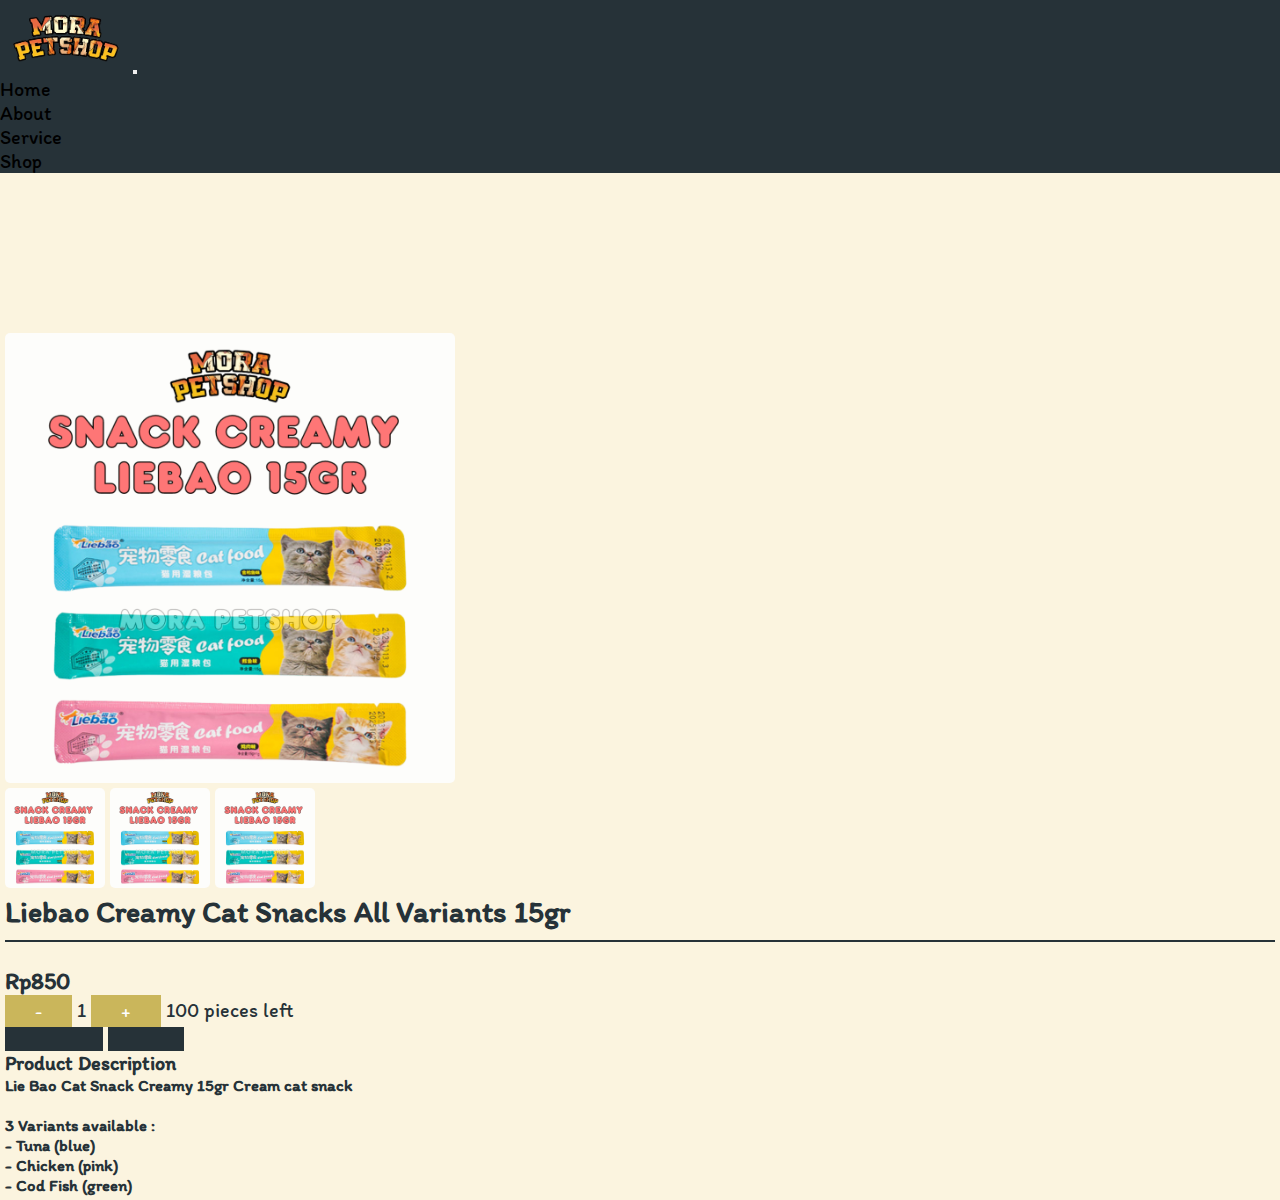
<file: product.html>
<!doctype html>
<html lang="en">

<head>
    <meta charset="utf-8">
    <meta name="viewport" content="width=device-width, initial-scale=1">

    <!-- Bootstrap CSS -->
    <link href="https://cdn.jsdelivr.net/npm/bootstrap@5.0.2/dist/css/bootstrap.min.css" rel="stylesheet"
        integrity="sha384-EVSTQN3/azprG1Anm3QDgpJLIm9Nao0Yz1ztcQTwFspd3yD65VohhpuuCOmLASjC" crossorigin="anonymous">
    <link rel="stylesheet" type="text/css" href="style.css">

    <title>Mora Petshop</title>
</head>

<body>

    <!--NAVBAR-->
    <nav class="navbar navbar-expand-lg blue-bg fixed-top">
        <div class="container">
            <a class="navbar-brand" href="index.html">
                <img class="logo" src="MORALOGO-removebg-preview.png" alt="logo petshop">
            </a>
            <button class="navbar-toggler" type="button" data-bs-toggle="collapse" data-bs-target="#navbarNav"
                aria-controls="navbarNav" aria-expanded="false" aria-label="Toggle navigation">
                <span class="navbar-toggler-icon"></span>
            </button>
            <div class="collapse navbar-collapse" id="navbarNav">

                <ul class=" navbar-nav ms-auto">
                    <li class="nav-item">
                        <a class="nav-link text-white" aria-current="page" href="index.html">Home</a>
                    </li>
                    <li class="nav-item">
                        <a class="nav-link text-white" href="index.html#about">About</a>
                    </li>
                    <li class="nav-item">
                        <a class="nav-link text-white" href="index.html#service">Service</a>
                    </li>

                    <li class="nav-item">
                        <a class="nav-link text-white" href="shop.html">Shop</a>
                    </li>
                </ul>
            </div>
        </div>
        </div>
    </nav>


    <!--SINGLE PRODUCT-->
    <div class="container">
        <div class="row row-product">
            <div class="col lg-5">
                <figure class="figure">
                    <img src="produk1.jpg" class="figure-img img-fluid " style="border-radius: 5px; width: 450px;">
                    <figcaption class="figure-caption d-flex justify-content-evenly">

                        <a href="#">
                            <img src="produk1.jpg" class="figure-img img-fluid "
                                style="border-radius: 5px; width: 100px;">
                        </a>

                        <a href="#">
                            <img src="produk1.jpg" class="figure-img img-fluid "
                                style="border-radius: 5px; width: 100px;">
                        </a>

                        <a href="#">
                            <img src="produk1.jpg" class="figure-img img-fluid "
                                style="border-radius: 5px; width: 100px;">
                        </a>


                    </figcaption>
                </figure>
            </div>

            <div class="col lg-7" style="color: #263238;">
                <h2>Liebao Creamy Cat Snacks All Variants 15gr</h2>
                <div class="garis-produk"></div>
                <h3 class="text muted mb-2">Rp850</h3>


                <button class="button btn-dark btn-sm ">-</button>
                <span class="mx-2">1</span>
                <button class="button btn-warning btn-sm">+</button>
                <span class="mx-2">100 pieces left</span>

                <div class="btn-produk mt-3">
                    <a href="#" class="btn btn-dark btn-lg">Add to cart</a>
                    <a href="#" class="btn btn-dark btn-lg">Buy Now</a>
                </div>

                <h4 class="mt-2">Product Description</h4>
                <h5 class="mt-4">Lie Bao Cat Snack Creamy 15gr
                    Cream cat snack <br> <br>3 Variants available :
                    <br>- Tuna (blue)
                    <br>- Chicken (pink)
                    <br>- Cod Fish (green)
                </h5>

            </div>

        </div>
    </div>



    <!-- Option 1: Bootstrap Bundle with Popper -->
    <script src="https://cdn.jsdelivr.net/npm/bootstrap@5.0.2/dist/js/bootstrap.bundle.min.js"
        integrity="sha384-MrcW6ZMFYlzcLA8Nl+NtUVF0sA7MsXsP1UyJoMp4YLEuNSfAP+JcXn/tWtIaxVXM"
        crossorigin="anonymous"></script>

</body>

</html>
</file>
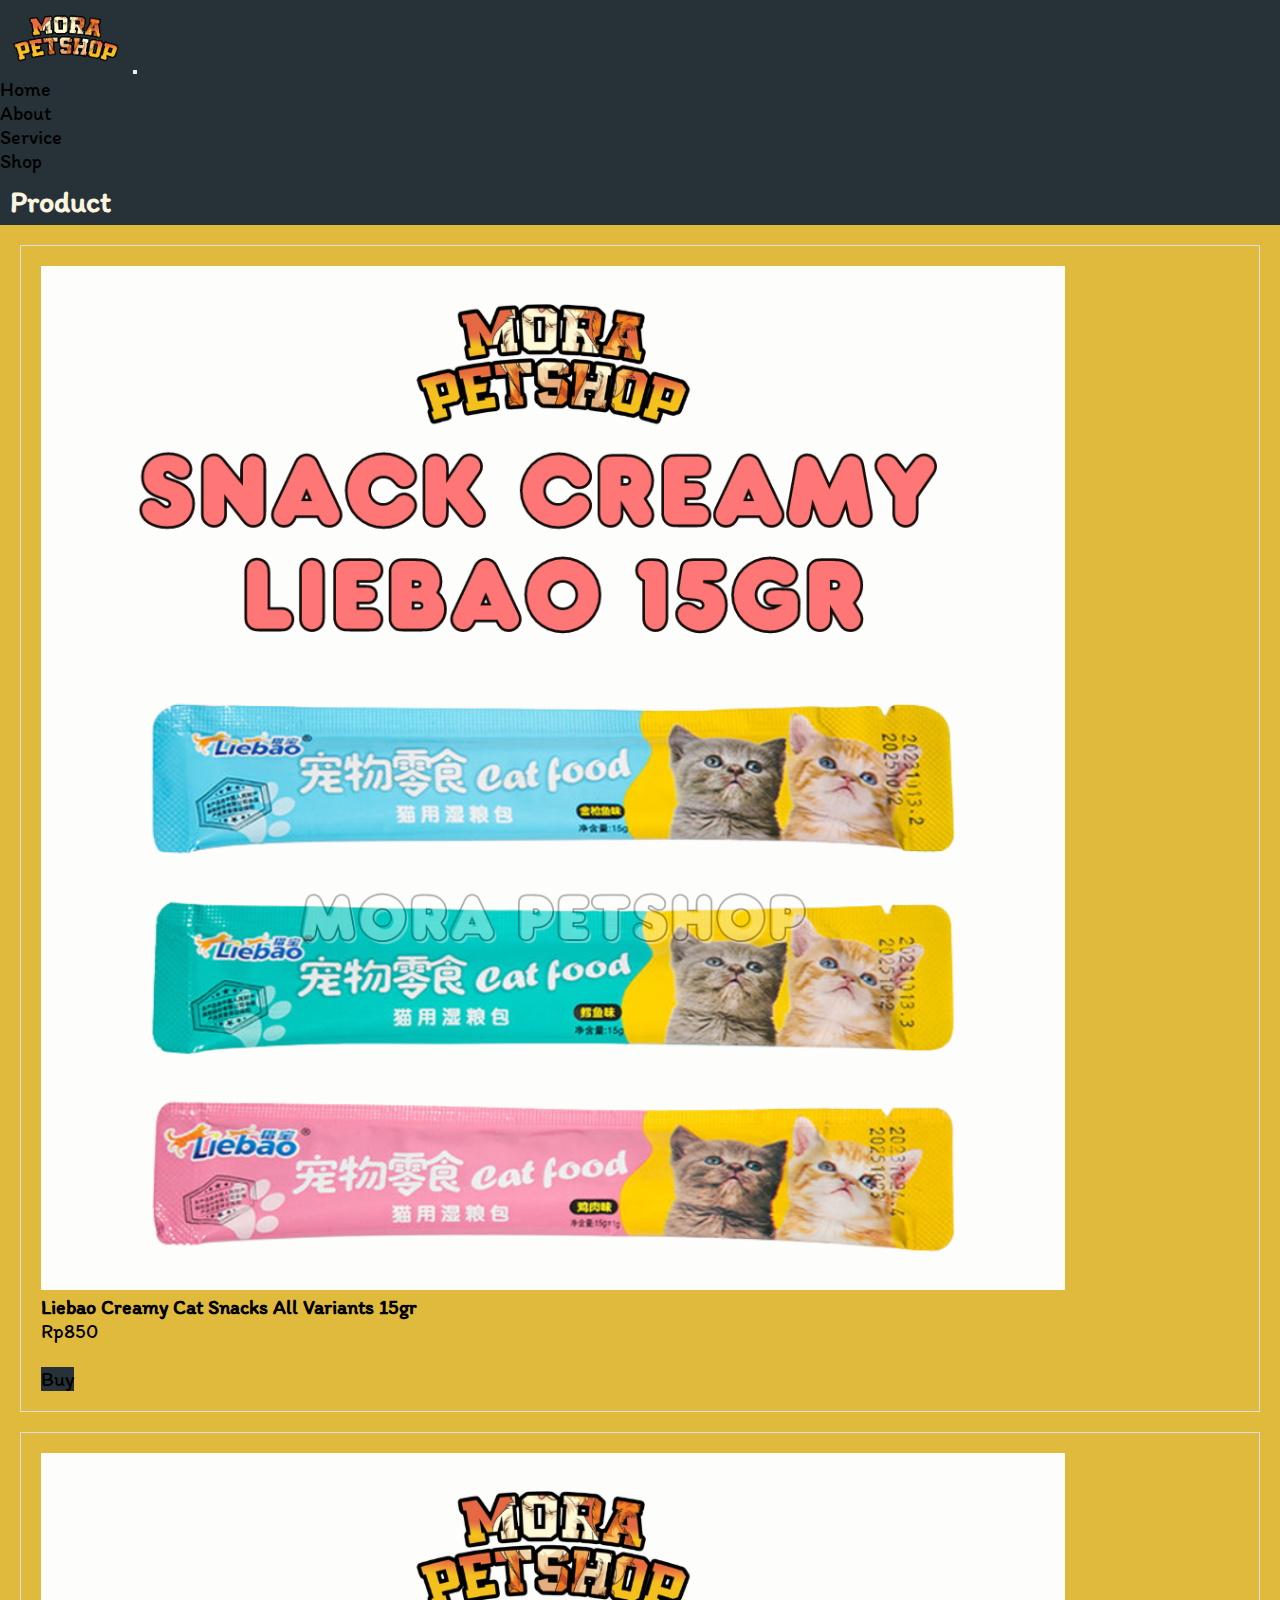
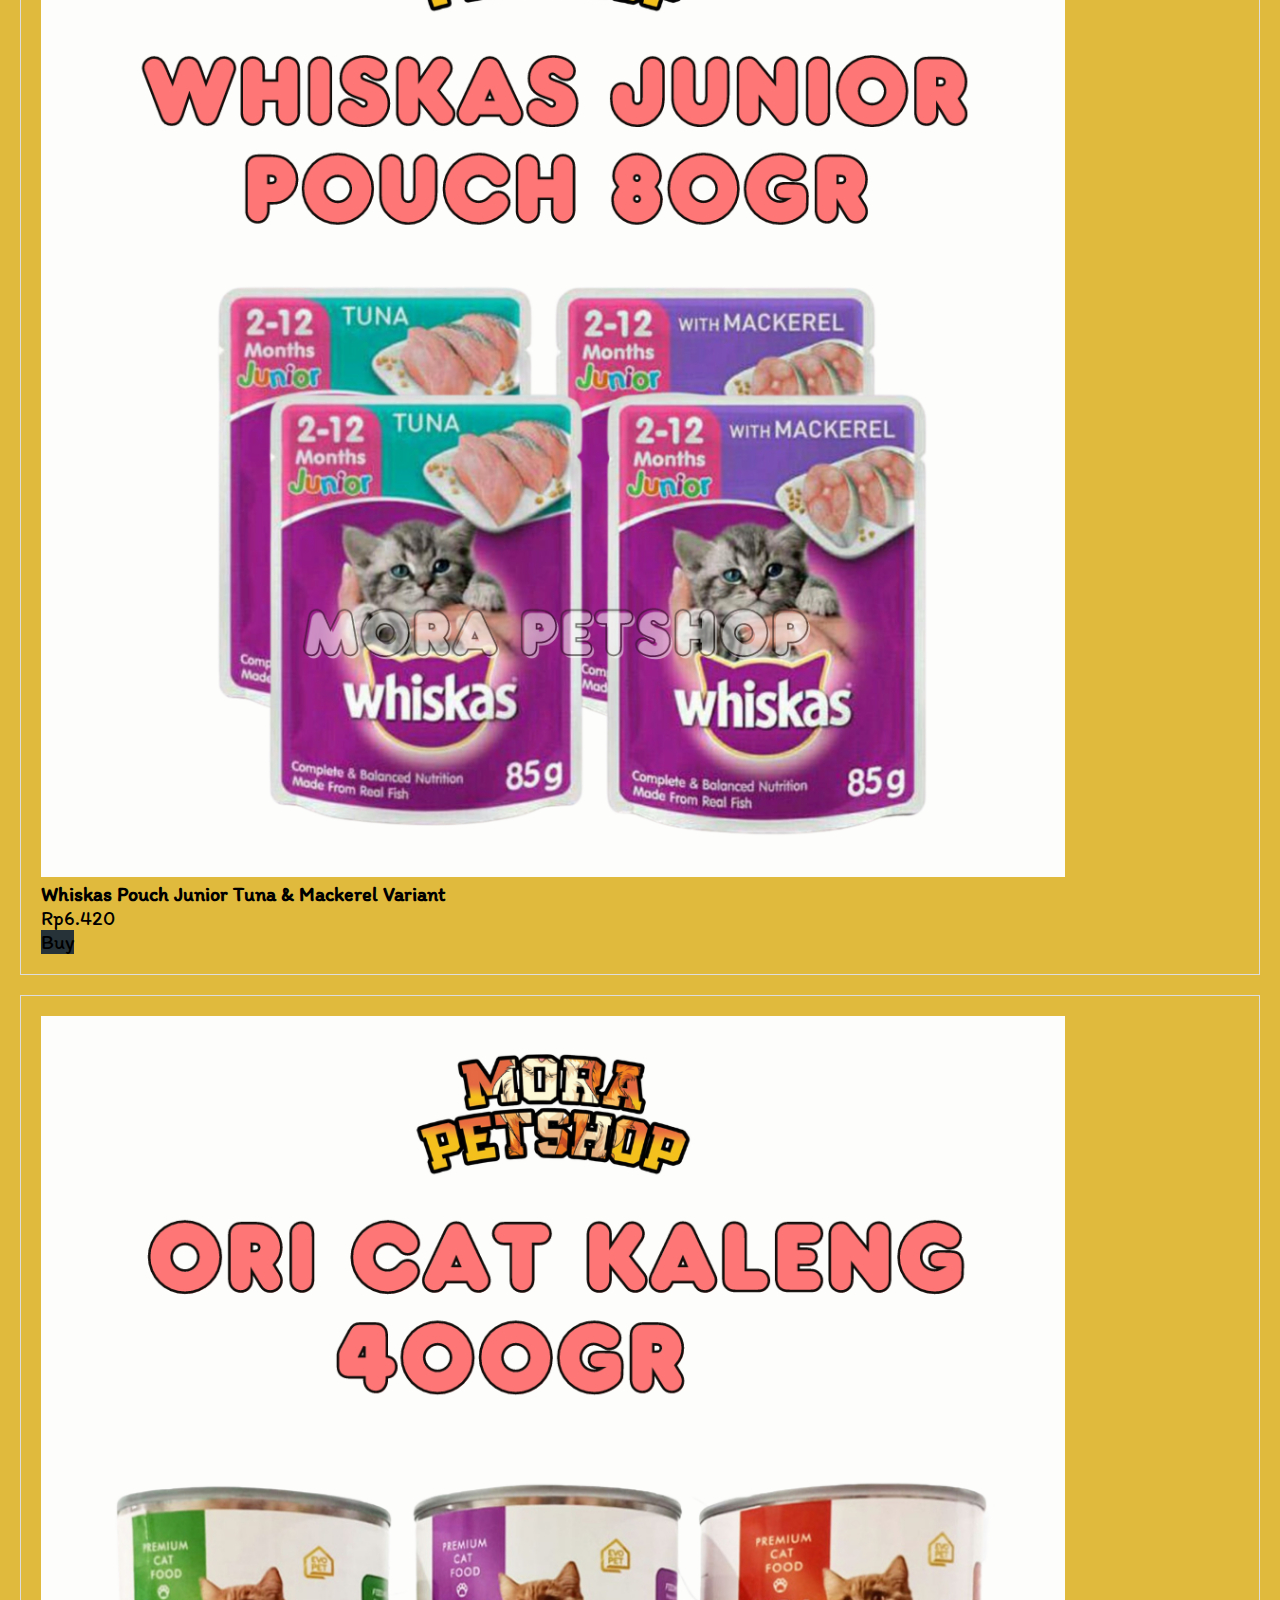
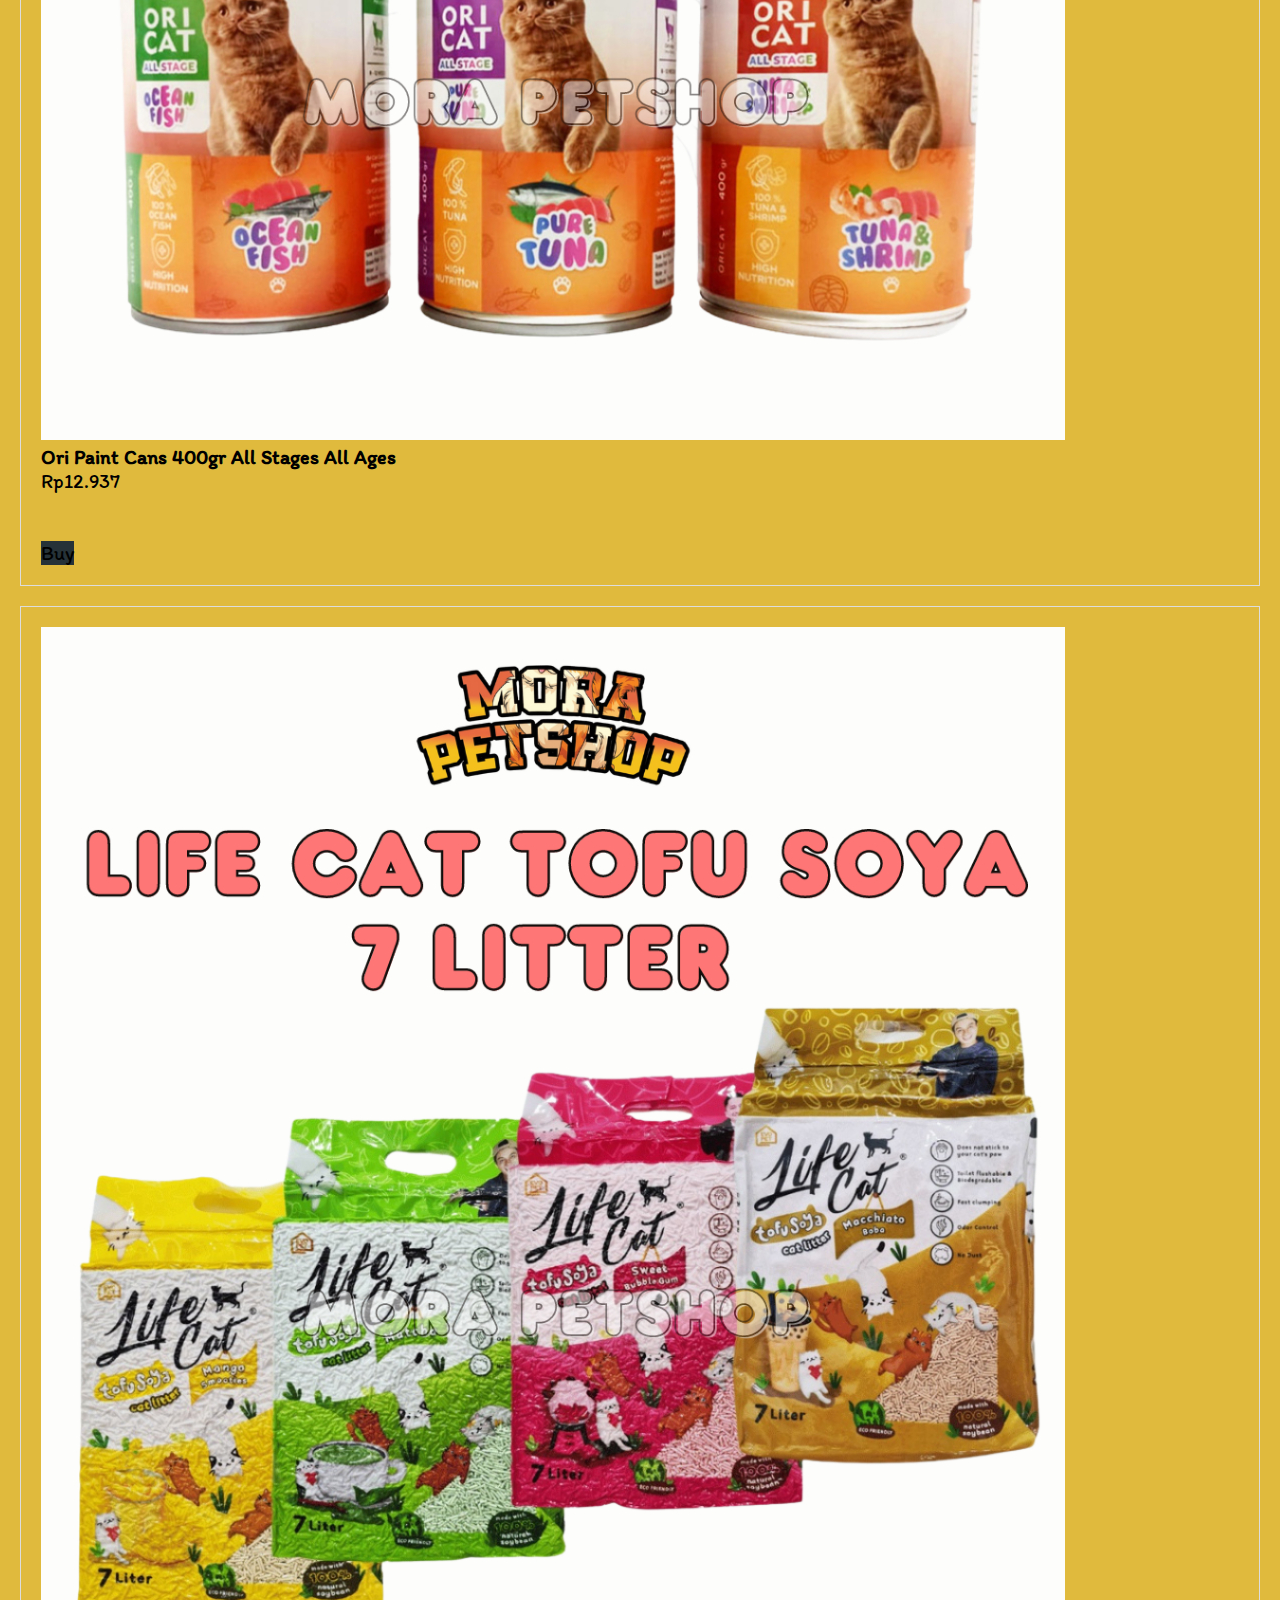
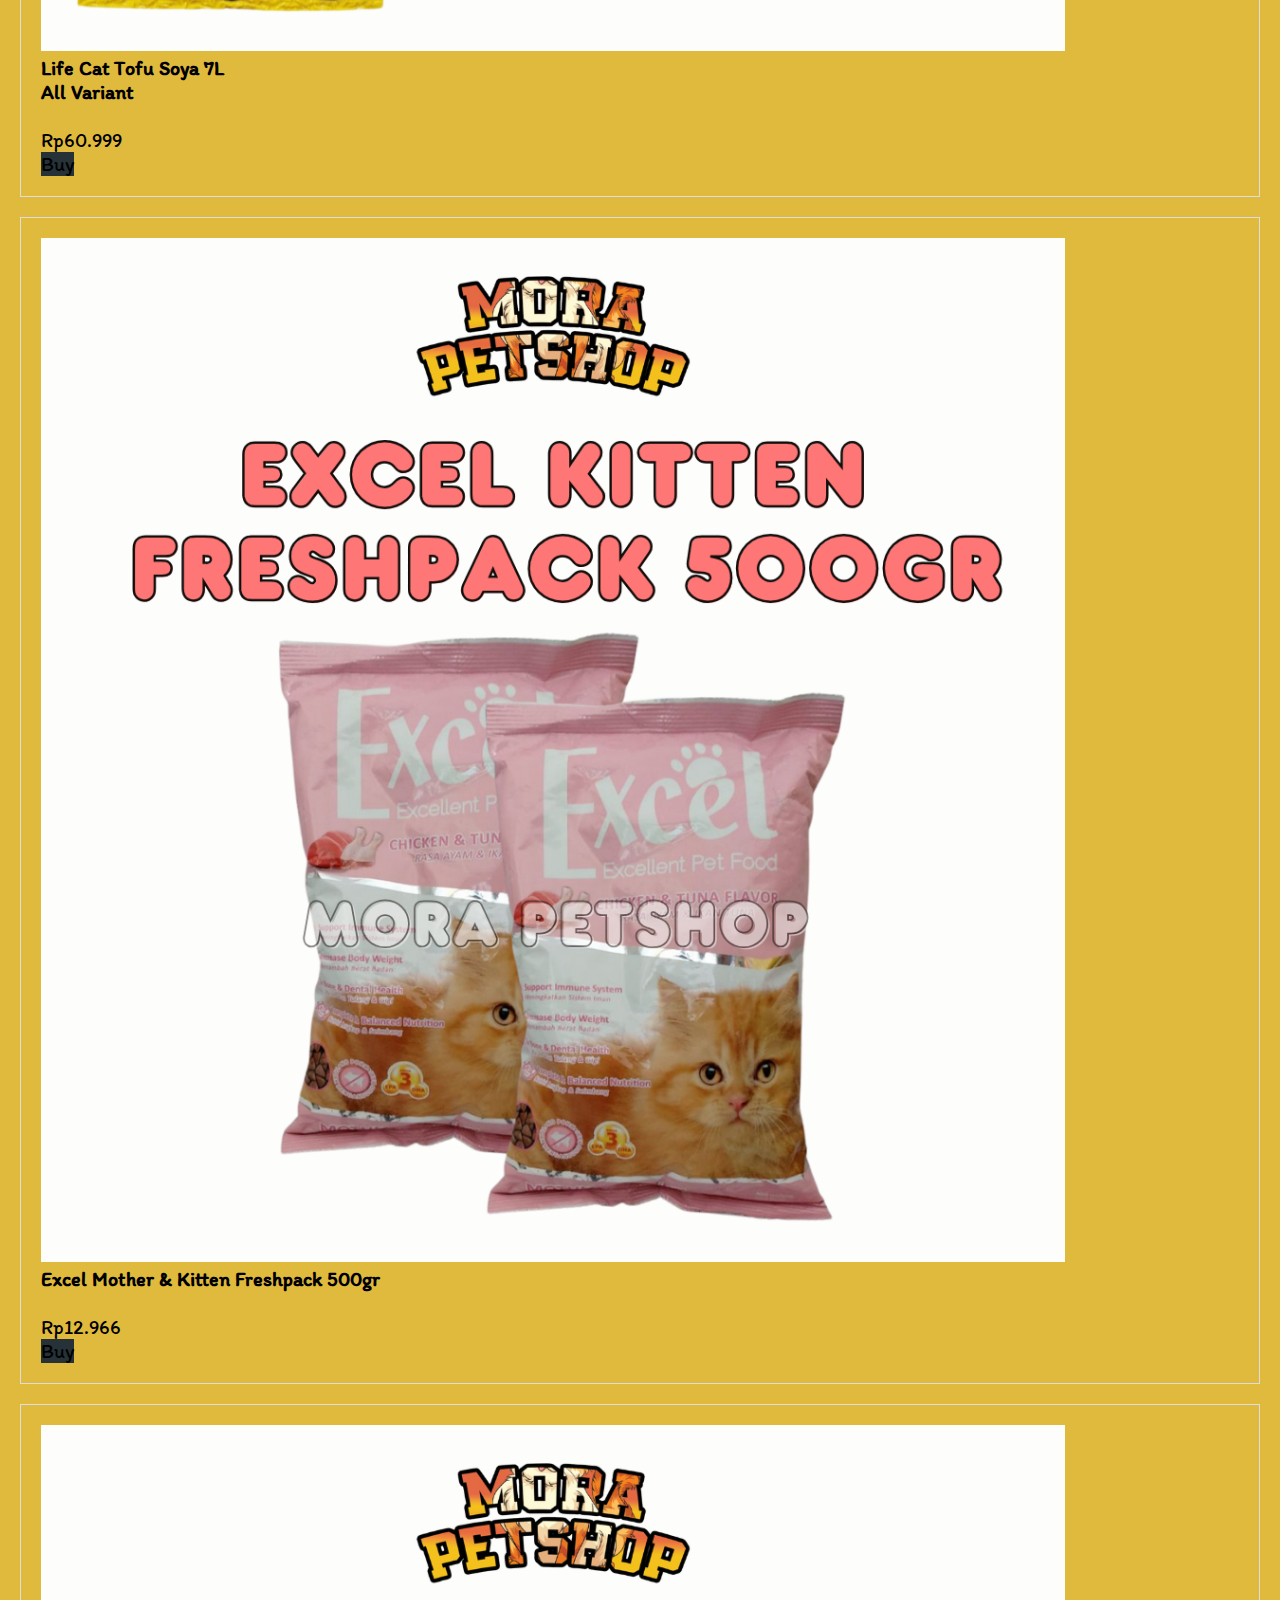
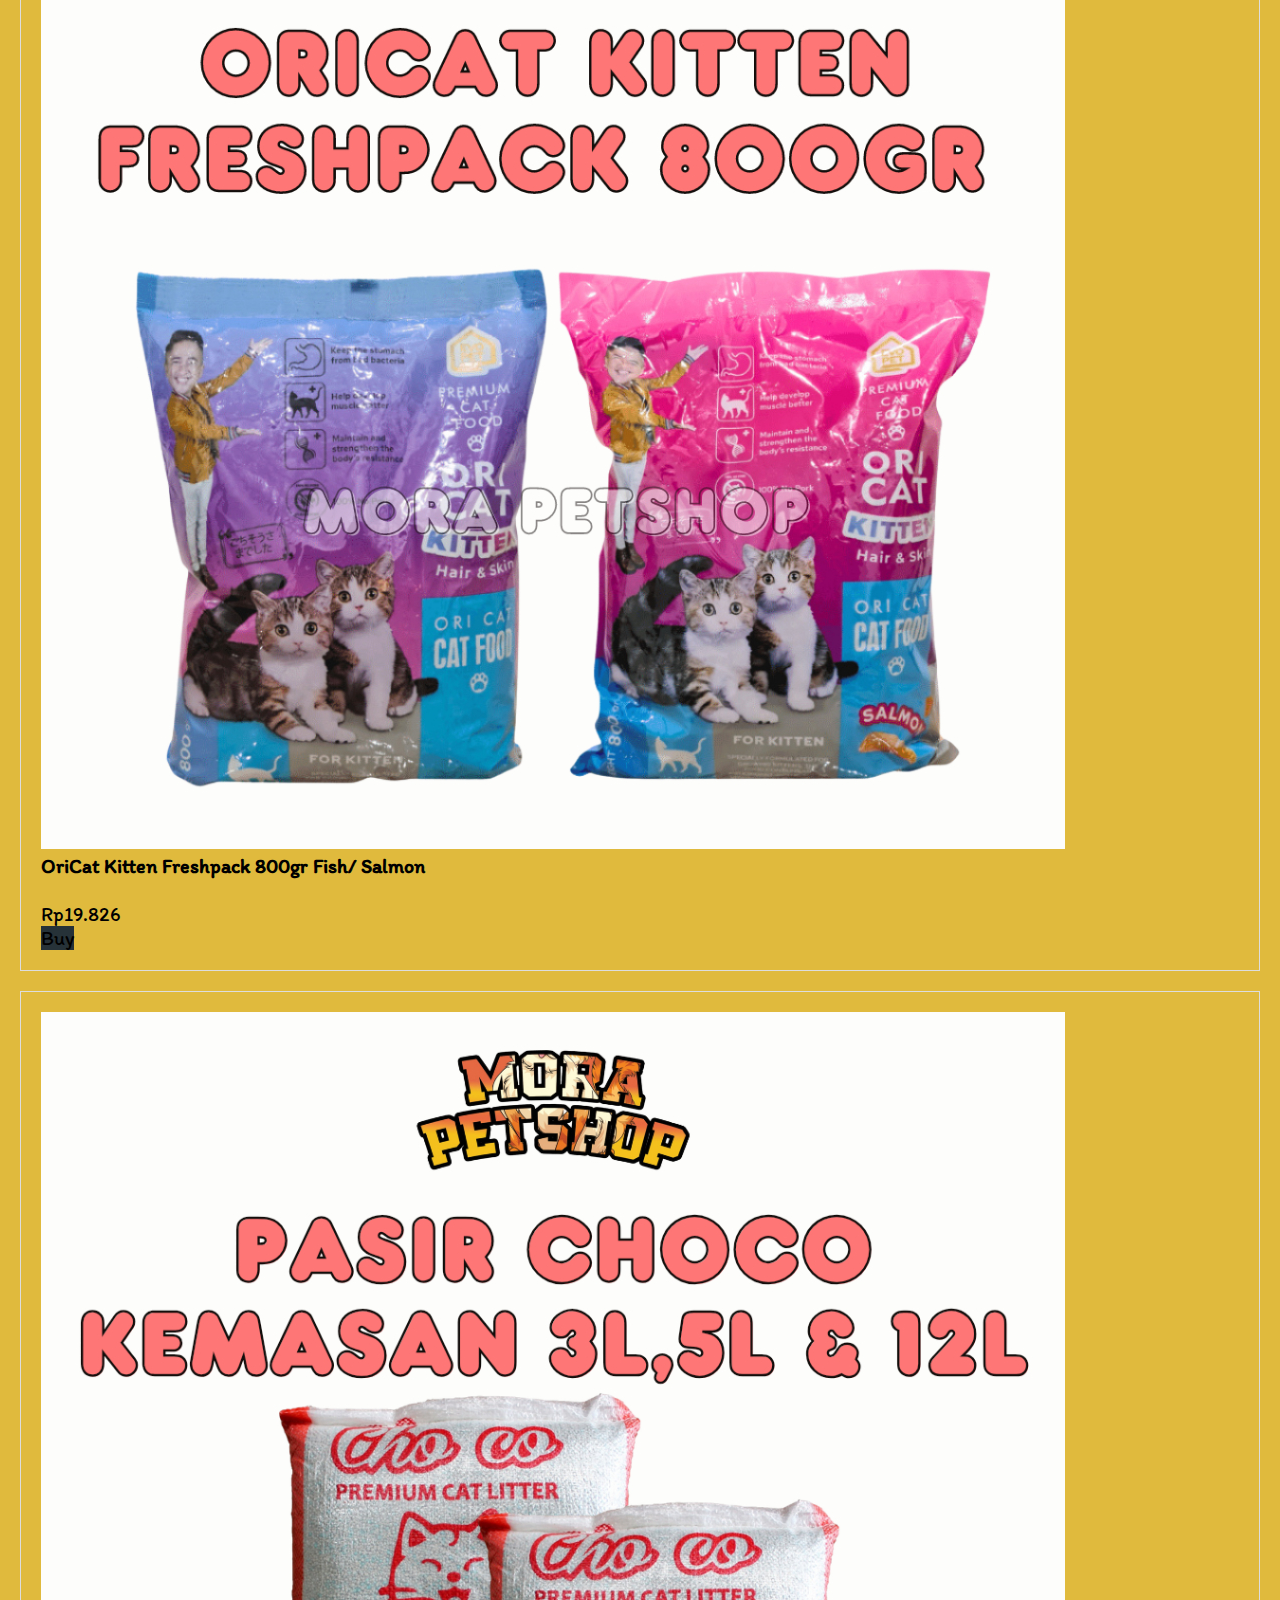
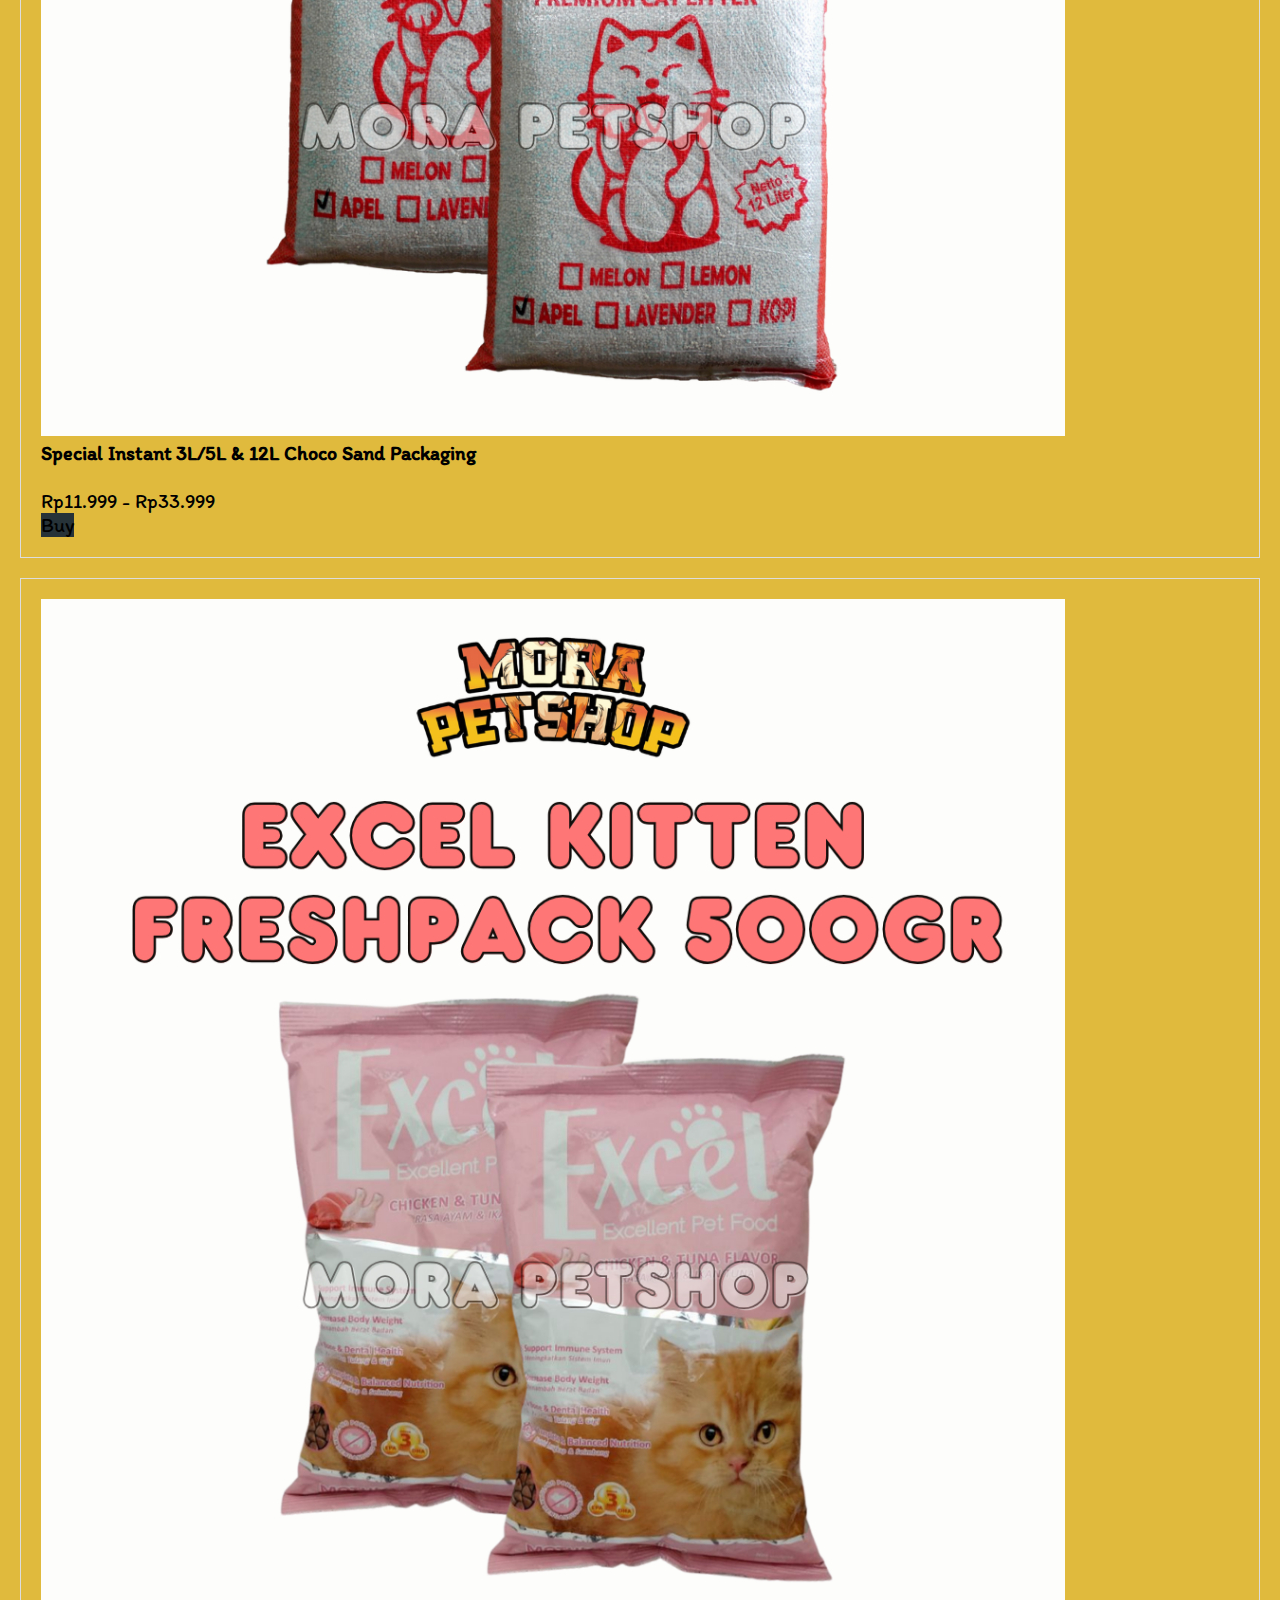
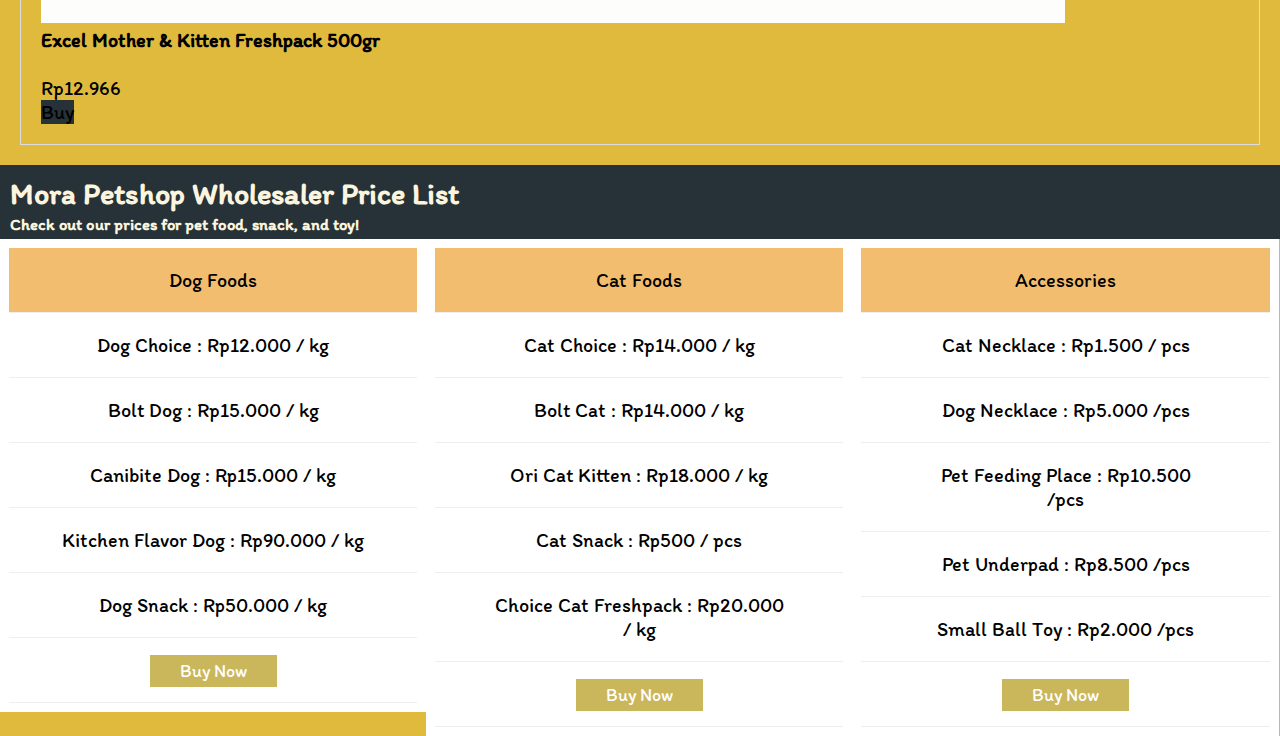
<file: shop.html>
<!doctype html>
<html lang="en">

<head>
    <meta charset="utf-8">
    <meta name="viewport" content="width=device-width, initial-scale=1">

    <!-- Bootstrap CSS -->
    <link href="https://cdn.jsdelivr.net/npm/bootstrap@5.0.2/dist/css/bootstrap.min.css" rel="stylesheet"
        integrity="sha384-EVSTQN3/azprG1Anm3QDgpJLIm9Nao0Yz1ztcQTwFspd3yD65VohhpuuCOmLASjC" crossorigin="anonymous">
    <link rel="stylesheet" type="text/css" href="style.css">


    <title>Mora Petshop</title>
</head>

<body>

    <!--NAVBAR-->
    <nav class="navbar navbar-expand-lg blue-bg fixed-top">
        <div class="container">
            <a class="navbar-brand" href="index.html">
                <img class="logo" src="MORALOGO-removebg-preview.png" alt="logo petshop">
            </a>
            <button class="navbar-toggler" type="button" data-bs-toggle="collapse" data-bs-target="#navbarNav"
                aria-controls="navbarNav" aria-expanded="false" aria-label="Toggle navigation">
                <span class="navbar-toggler-icon"></span>
            </button>
            <div class="collapse navbar-collapse" id="navbarNav">

                <ul class=" navbar-nav ms-auto">
                    <li class="nav-item">
                        <a class="nav-link text-white" aria-current="page" href="index.html">Home</a>
                    </li>
                    <li class="nav-item">
                        <a class="nav-link text-white" href="index.html#about">About</a>
                    </li>
                    <li class="nav-item">
                        <a class="nav-link text-white" href="index.html#service">Service</a>
                    </li>

                    <li class="nav-item">
                        <a class="nav-link text-white" href="shop.html">Shop</a>
                    </li>
                </ul>
            </div>
        </div>
        </div>
    </nav>

    <!--SHOP-->
    <div class="container my-5 p-5">
        <div class="judul-kategori" style="background-color: #263238 ; padding: 5px 10px;">
            <h2 class="text-center" style="margin-top: 5px; color: #FBF4DF;">Product</h2>
        </div>
        <div class="row">
            <div class="col-lg-3 col-md-3 col-sm-6 col-6 mt-4">
                <div class="card text-center">
                    <img src="produk1.jpg" class="card-img-top" alt="1">
                    <div class="card-body">
                        <h4 class="card-title">Liebao Creamy Cat Snacks All Variants 15gr</h4>
                        <p class="caed-text">Rp850 <br><br></p>
                        <a href="product.html" class="btn btn-dark d-grid">Buy</a>
                    </div>
                </div>
            </div>

            <div class="col-lg-3 col-md-3 col-sm-6 col-6 mt-4">
                <div class="card text-center">
                    <img src="produk2.jpg" class="card-img-top" alt="2">
                    <div class="card-body">
                        <h4 class="card-title">Whiskas Pouch Junior Tuna & Mackerel Variant</h4>
                        <p class="caed-text">Rp6.420</p>
                        <a href="#" class="btn btn-dark d-grid mt-5">Buy</a>
                    </div>
                </div>
            </div>

            <div class="col-lg-3 col-md-3 col-sm-6 col-6 mt-4">
                <div class="card text-center">
                    <img src="produk3.jpg" class="card-img-top" alt="3">
                    <div class="card-body">
                        <h4 class="card-title">Ori Paint Cans 400gr All Stages All Ages</h4>
                        <p class="caed-text">Rp12.937</p> <br><br>
                        <a href="#" class="btn btn-dark d-grid">Buy</a>
                    </div>
                </div>
            </div>

            <div class="col-lg-3 col-md-3 col-sm-6 col-6 mt-4">
                <div class="card text-center">
                    <img src="produk4.jpg" class="card-img-top" alt="4">
                    <div class="card-body">
                        <h4 class="card-title">Life Cat Tofu Soya 7L <br> All Variant</h4>
                        <p class="caed-text"><br>Rp60.999 <br></p>
                        <a href="#" class="btn btn-dark d-grid mt-5">Buy</a>
                    </div>
                </div>
            </div>

            <div class="col-lg-3 col-md-3 col-sm-6 col-6 mt-4">
                <div class="card text-center">
                    <img src="produk5.jpg" class="card-img-top" alt="5">
                    <div class="card-body">
                        <h4 class="card-title">Excel Mother & Kitten Freshpack 500gr</h4>
                        <p class="caed-text"><br>Rp12.966</p>
                        <a href="#" class="btn btn-dark d-grid mt-5">Buy</a>
                    </div>
                </div>
            </div>

            <div class="col-lg-3 col-md-3 col-sm-6 col-6 mt-4">
                <div class="card text-center">
                    <img src="produk6.jpg" class="card-img-top" alt="6">
                    <div class="card-body">
                        <h4 class="card-title">OriCat Kitten Freshpack 800gr Fish/ Salmon</h4>
                        <p class="caed-text"><br>Rp19.826</p>
                        <a href="#" class="btn btn-dark d-grid" style="margin-top: 34%;">Buy</a>
                    </div>
                </div>
            </div>


            <div class="col-lg-3 col-md-3 col-sm-6 col-6 mt-4">
                <div class="card text-center">
                    <img src="produk7.jpg" class="card-img-top" alt="7">
                    <div class="card-body">
                        <h4 class="card-title">Special Instant 3L/5L & 12L Choco Sand Packaging</h4>
                        <p class="caed-text"><br>Rp11.999 - Rp33.999</p>
                        <a href="#" class="btn btn-dark d-grid mt-2">Buy</a>
                    </div>
                </div>
            </div>



            <div class="col-lg-3 col-md-3 col-sm-6 col-6 mt-4">
                <div class="card text-center">
                    <img src="produk8.jpg" class="card-img-top" alt="8">
                    <div class="card-body">
                        <h4 class="card-title">Excel Mother & Kitten Freshpack 500gr</h4>
                        <p class="caed-text"><br>Rp12.966</p>
                        <a href="#" class="btn btn-dark d-grid mt-5">Buy</a>
                    </div>
                </div>
            </div>

            <div class="container my-5">
                <div class="judul-kategori" style="background-color: #263238 ; padding: 5px 10px;">
                    <h2 class="text-center" style="margin-top: 5px; color: #FBF4DF;">Mora Petshop Wholesaler Price
                        List
                    </h2>
                    <h5 class="text-center" style="margin-top: 2px; color: #FBF4DF;">Check out our prices for pet
                        food,
                        snack, and toy!</h5>
                </div>

                <div class="columns">
                    <ul class="price">
                        <li class="header" style="background-color:#ec9e29ad">Dog Foods</li>
                        <li class="grey">Dog Choice : Rp12.000 / kg</li>
                        <li>Bolt Dog : Rp15.000 / kg</li>
                        <li>Canibite Dog : Rp15.000 / kg</li>
                        <li>Kitchen Flavor Dog : Rp90.000 / kg</li>
                        <li>Dog Snack : Rp50.000 / kg</li>

                        <li class="grey"><a href="https://shopee.co.id/morapetshop" class="button">Buy Now</a></li>
                    </ul>
                </div>

                <div class="columns">
                    <ul class="price">
                        <li class="header" style="background-color:#ec9e29ad">Cat Foods</li>
                        <li class="grey">Cat Choice : Rp14.000 / kg</li>
                        <li>Bolt Cat : Rp14.000 / kg</li>
                        <li>Ori Cat Kitten : Rp18.000 / kg</li>
                        <li>Cat Snack : Rp500 / pcs</li>
                        <li>Choice Cat Freshpack : Rp20.000 <br>/ kg</li>
                        <li class="grey"><a
                                href="https://shopee.co.id/morapetshop?shopCollection=250178111#product_list"
                                class="button">Buy Now</a></li>
                    </ul>
                </div>

                <div class="columns">
                    <ul class="price">
                        <li class="header" style="background-color:#ec9e29ad">Accessories</li>
                        <li class="grey">Cat Necklace : Rp1.500 / pcs</li>
                        <li>Dog Necklace : Rp5.000 /pcs</li>
                        <li>Pet Feeding Place : Rp10.500 <br>/pcs</li>
                        <li>Pet Underpad : Rp8.500 /pcs</li>
                        <li>Small Ball Toy : Rp2.000 /pcs</li>
                        <li class="grey"><a href="https://shopee.co.id/morapetshop" class="button">Buy Now</a></li>
                    </ul>
                </div>
            </div>
        </div>
    </div>



    <!-- menghubungkan javascript -->
    <script src="https://cdn.jsdelivr.net/npm/bootstrap@5.3.3/dist/js/bootstrap.bundle.min.js"></script>

</body>

</html>
</file>
<file: style.css>
@import url('https://fonts.googleapis.com/css2?family=Itim&display=swap');

.card {
  border: 1px solid #ddd;
  padding: 20px;
  margin: 20px;
  cursor: pointer;
  transition: transform 0.3s;
}

.card:hover {
  transform: scale(1.05);
}

.card-clicked {
  background-color: #f8f9fa;
  color: #343a40;
  border: 2px solid #343a40;
  transition: background-color 0.3s, color 0.3s, border 0.3s;
}
body
{
    background-color: #e0ba3d;
    font-family: "Itim", cursive;
    font-size: 20px;
}

/* simple reset css =  yg dibawah ini wajib */
* {
    margin: 0;
    padding: 0;
    box-sizing: border-box;
    font-family: "Itim", "cursive";
}

.navbar {
    color: inherit; /* Mengatur warna link agar mengikuti warna teks induk */
    text-decoration: none; /* Menghilangkan garis bawah pada link */
  }
 

.blue-bg {
    background-color: #263238;
}

.logo {
    max-width: 10%; /* Mengatur lebar maksimum gambar menjadi 20% dari wadah*/
    height: auto; /*Menjaga rasio aspek gambar*/
}

.logo-bawah {
    max-width: 30%; /* Mengatur lebar maksimum gambar menjadi 20% dari wadah*/
    height: auto; /*Menjaga rasio aspek gambar*/ 
}

.tittle {
    background-color: #E2462B;
    height: 100vh;
}

.fw-bold {
    font-size: 70px;
}

.btn {
    background-color: #263238;
}

.shop {
    position: absolute;
    bottom: 35%;
}

.dog {
    position: absolute;
    left: 20%;
    top: 58%;
    height: 280px;
    width: 300px;
}

.logo-center {
  height: 60%;
}

.our-service{
    height: 70vh;
}

.service {
    font-size: 80px;
}


.testi-bg{
    background-color: #FBF4DF;
    height: 50vw;
}

.yellow-bg {
    background-color: #F8D046;
    height: 30vw; 
    border-radius: 10px;
    display: flex;
    justify-content: center;
    align-items: center;
    padding: 20px;
}

.carousel {
    width: 100%;
}

.carousel-inner {
    width: 100%;
}

.carousel-item img {
    max-width: 50%;
    height: auto;
    margin: 0 auto;
    display: block;
}

.clients {
    font-size: 60px;
}

.d-block {
    display: flex;
    align-items: center;
}

a {
    color: inherit; /* Mengatur warna link agar mengikuti warna teks induk */
    text-decoration: none; /* Menghilangkan garis bawah pada link */
  }
  a:hover {
    color: inherit; /* Opsional: Mengatur warna link saat di-hover agar tetap sama */
    text-decoration: none; /* Opsional: Menghilangkan garis bawah saat di-hover */
  }

@media only screen and (max-width: 600px) {
    .columns {
       width: 100%;
     }
   }

.menu-bawah {
    font-size: 25px;
}
* {
    box-sizing: border-box;
  }
  
  .columns {
    background-color: #ffffff;
    float: left;
    width: 33.3%;
    padding: 8px;
  }
  
  .price {
    list-style-type: none;
    border: 1px solid #ffffff;
    margin: 0;
    padding: 0;
    -webkit-transition: 0.3s;
    transition: 0.3s;
  }
  
  .price:hover {
    box-shadow: 0 8px 12px 0 rgba(0,0,0,0.2)
  }
  
  .price.header {
    background-color: #111;
    color: rgb(19, 19, 19);
    font-size: 25px;
  }
  
  .price li {
    border-bottom: 1px solid #eee;
    padding: 20px;
    text-align: center;
  }
  
  .price.grey {
    background-color: #131111;
    font-size: 20px;
  }
  
  .button {
    background-color: #cab65b;
    border: none;
    color: white;
    padding: 10px 25px;
    text-align: center;
    text-decoration: none;
    font-size: 18px;
  }
  
  @media only screen and (max-width: 600px) {
   .columns {
      width: 100%;
    }
  }
  .button {
    padding: 5px 30px;
  }

  
.login-container{
    position: absolute;
    width: 400px;
    height: 450px;
    top: 50%;
    left: 50%;
    transform: translate(-50%, -50%);
    padding: 30px;
}
p-3 {
    padding: 1rem !important;
}
.row-product{
    background-color: #FBF4DF;
    margin: 0px;
    padding: 5px;
    padding-top: 160px; 
}
.garis-produk{
    border-bottom: 2px solid #263238;
    margin-top: 10px;
    margin-bottom: 25px;
}

.button {
    padding: 5px 30px;
  }
  #about .aboutus {
    width: 50%;
  }
  
  #about .aboutus h1 {
    text-align: right;
  }
  
  #about .aboutus p {
    text-align: justify;
  }
  
  #about .aboutus ul {
    text-align: justify;
    list-style-position: inside;
  }
  .gambarkucing img {
    width: 15%; /* adjust the width to your desired size */
    height: auto; /* maintain the aspect ratio */
    margin: 35px; /* add some margin around the image */
    float: left; /* move the image to the left */
  }
</file>
